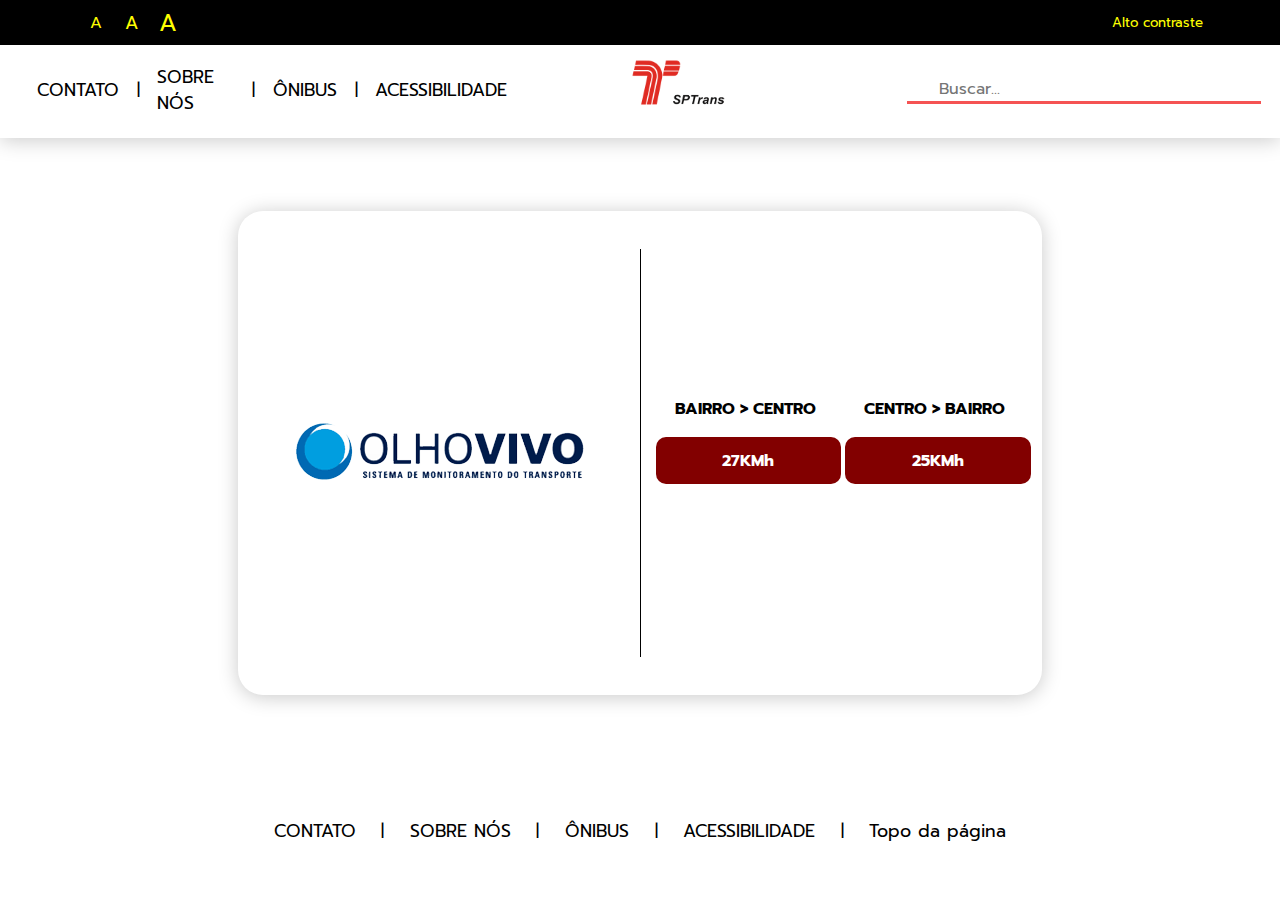
<file: index.html>
<!DOCTYPE html>
<html lang="pt-br">

<head>
  <meta charset="UTF-8">
  <meta name="author" content="Grupo: Danilo Lima, Guilherme Barbosa, Juliana Leal, Felipe Araújo e Camila Vitória">
  <meta meta="keywords" content="acessibilidade digital">
  <link rel="stylesheet" type="text/css" href="css/style.css">
  <link rel="preconnect" href="https://fonts.googleapis.com%22%3E/">
  <link rel="preconnect" href="https://fonts.gstatic.com/" crossorigin>
  <link href="https://fonts.googleapis.com/css2?family=Prompt:wght@200&display=swap" rel="stylesheet">
  <link href="https://fonts.googleapis.com/icon?family=Material+Icons" rel="stylesheet">
  <title> AD - Página Inicial </title>
</head>

<body class="body">
  <div class="acessibilidade">
    <div class="btnsFonte">
      <button id="btnFonte1" class="fonteN selecionado" aria-label="Tamanho da fonte: normal">A</button> |
      <button id="btnFonte2" class="fonteG" aria-label="Tamanho da fonte: grande">A</button> |
      <button id="btnFonte3" class="fonteE" aria-label="Tamanho da fonte: enorme">A</button>
    </div>
    <button class="contrasteSwitcher" id="contraste" aria-label="Contraste">
      <span class="material-icons" style="margin-right: 5px;">
        contrast
      </span>
      Alto contraste
    </button>
  </div>
  <header class="header" id="topo">
    <nav>
      <a accesskey="c" class="link" href="contato.html"> CONTATO </a> |
      <a accesskey="s" class="link" href="about.html"> SOBRE NÓS </a> |
      <a accesskey="o" class="link" href="onibus.html"> ÔNIBUS </a> |
      <a accesskey="a" class="link" href="acess.html"> ACESSIBILIDADE </a>
      <a accesskey="i" href="index.html">
        <h1>
          <img id="imgLogo" src="img/sptrans.png" class="logo" alt="Logotipo oficial da SPTrans"><br>
        </h1>
      </a>
    </nav>

    <input id="buscar" type="text" class="txtBusca" placeholder="Buscar..." />
  </header>

  <div class="content">
    <div class="guard">
      <div class="olho-vivo">
        <a href="https://olhovivo.sptrans.com.br/">
          <img src="img/olho.png" alt="Logotipo oficial da Olho Vivo">
        </a>
      </div>

      <div class="sep"></div>

      <div class="info">
        <div class="part">
          <p> BAIRRO > CENTRO </p>
          <div class="km">
            27KMh
          </div>
        </div>

        <div class="part">
          <p> CENTRO > BAIRRO </p>
          <div class="km">
            25KMh
          </div>
        </div>
      </div>
    </div>
  </div>

  <div class="footer">
    <a class="link" href="contato.html"> CONTATO </a> |
    <a class="link" href="about.html"> SOBRE NÓS </a> |
    <a class="link" href="onibus.html"> ÔNIBUS </a> |
    <a class="link" href="acess.html"> ACESSIBILIDADE </a> |
    <a class="link" href="#topo">Topo da página</a>
  </div>
  <script src="js/acessibilidade.js"></script>
</body>

</html>
</file>
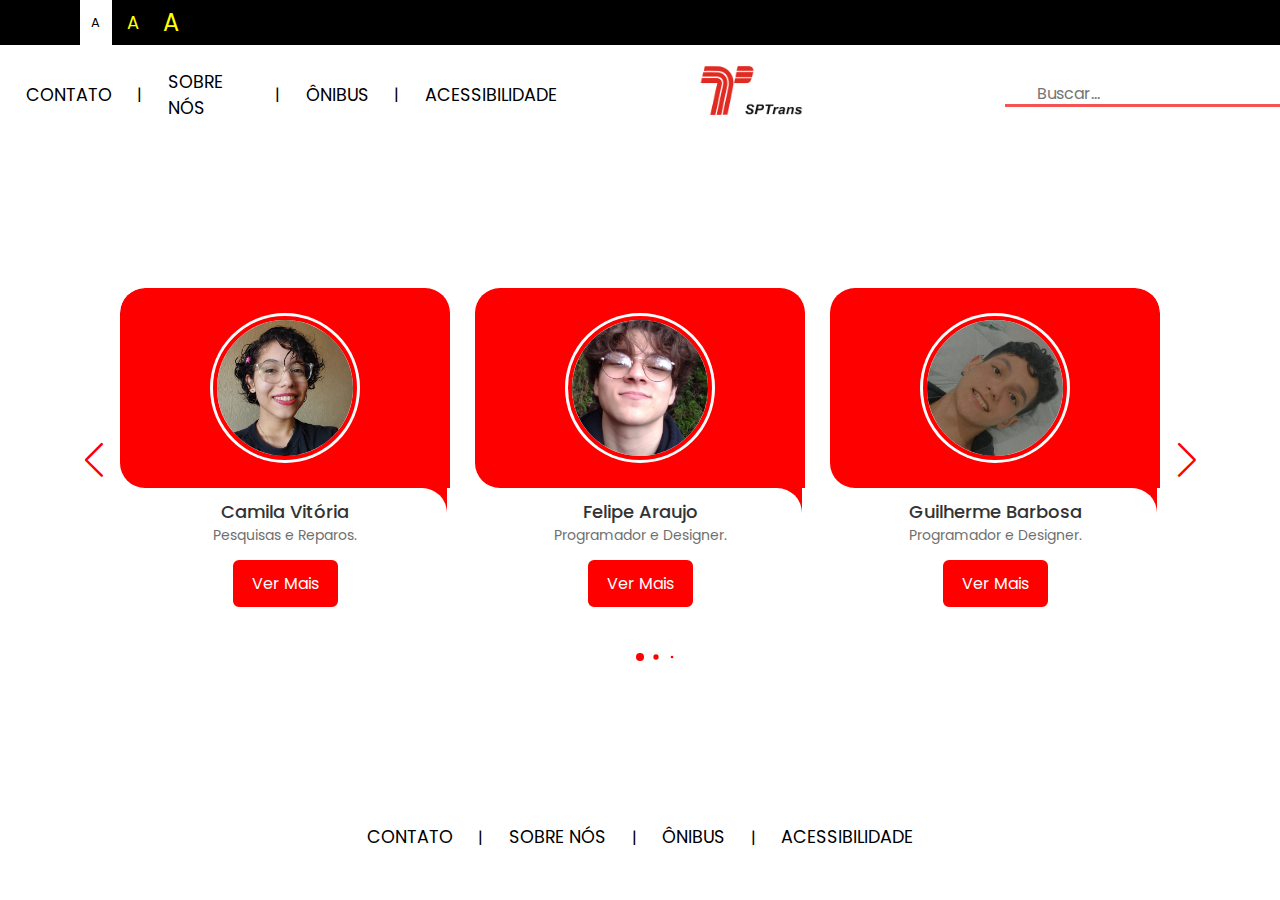
<file: about.html>
<!DOCTYPE html>
<!-- Coding by CodingLab | www.codinglabweb.com -->
<html lang="pt-br">

<head>
  <meta charset="UTF-8">
  <meta name="author" content="Grupo: Danilo Lima, Guilherme Barbosa, Juliana Leal, Felipe Araújo e Camila Vitória">
  <meta meta="keywords" content="acessibilidade digital">
  <meta http-equiv="X-UA-Compatible" content="IE=edge">
  <meta name="viewport" content="width=device-width, initial-scale=1.0">
  <link href="https://fonts.googleapis.com/icon?family=Material+Icons" rel="stylesheet">
  <title> AD - Sobre Nós </title>

  <!-- Swiper CSS -->
  <link rel="stylesheet" href="css/swiper-bundle.min.css">

  <!-- CSS -->
  <link rel="stylesheet" href="css/style-.css">

</head>

<body>
  <div class="acessibilidade">
    <div class="btnsFonte">
      <button id="btnFonte1" style="font-size: small; background-color: white; color: black;" value="normal"
        aria-label="Tamanho da fonte: normal" onclick="selecionarFonte(this.value, this)">A</button> |
      <button id="btnFonte2" style="font-size: large;" value="grande" aria-label="Tamanho da fonte: grande"
        onclick="selecionarFonte(this.value, this)">A</button> |
      <button id="btnFonte3" style="font-size: x-large;" value="enorme" aria-label="Tamanho da fonte: enorme"
        onclick="selecionarFonte(this.value, this)">A</button>
    </div>
    <button class="contrasteSwitcher" onclick="switchContrasteSobreNos()" aria-label="Contraste">
      <span class="material-icons">
        contrast
      </span>
    </button>
  </div>
  <div class="header">
    <a class="link" href="contato.html"> CONTATO </a> |
    <a class="link" href="about.html"> SOBRE NÓS </a> |
    <a class="link" href="onibus.html"> ÔNIBUS </a>|
    <a class="link" href="acess.html"> ACESSIBILIDADE </a>
    <a href="index.html">
      <img id="imgLogo" src="img/sptrans.png" class="logo" alt="Logotipo oficial da SPTrans"><br>
    </a>
    <input id="buscar" type="text" class="txtBusca" placeholder="Buscar..." />
  </div>

  <div class="content">
    <div class="slide-container swiper">
      <div class="slide-content">
        <div class="card-wrapper swiper-wrapper">
          <div class="card swiper-slide">
            <div class="image-content">
              <span class="overlay"></span>

              <div class="card-image">
                <img src="img/camila.jpeg" alt="Fotografia de Camila Vitória" class="card-img">
              </div>
            </div>

            <div class="card-content">
              <h2 class="name"> Camila Vitória </h2>
              <p class="description"> Pesquisas e Reparos. </p>

              <a href="https://github.com/Camila-tech2"> <button class="button"> Ver Mais </button> </a>
            </div>
          </div>


          <div class="card swiper-slide">
            <div class="image-content">
              <span class="overlay"></span>

              <div class="card-image">
                <img src="img/felipe.jpeg" alt="Fotografia de Felipe Araujo" class="card-img">
              </div>
            </div>

            <div class="card-content">
              <h2 class="name"> Felipe Araujo </h2>
              <p class="description"> Programador e Designer. </p>

              <button class="button"> Ver Mais </button>
            </div>
          </div>

          <div class="card swiper-slide">
            <div class="image-content">
              <span class="overlay"></span>

              <div class="card-image">
                <img src="img/gui.jpeg" alt="Fotografia de Guilherme Barbosa" class="card-img">
              </div>
            </div>

            <div class="card-content">
              <h2 class="name"> Guilherme Barbosa </h2>
              <p class="description"> Programador e Designer. </p>

              <a href="https://github.com/devGuiIherme"> <button class="button"> Ver Mais </button> </a>
            </div>
          </div>
          <div class="card swiper-slide">
            <div class="image-content">
              <span class="overlay"></span>

              <div class="card-image">
                <img src="img/dani.jpeg" alt="Fotografia de Danilo Lima (Lindo)" class="card-img">
              </div>
            </div>

            <div class="card-content">
              <h2 class="name"> Danilo Lima </h2>
              <p class="description"> Programador. </p>

              <a href="https://github.com/oculosdanilo"> <button class="button"> Ver Mais </button> </a>
            </div>
          </div>

          <div class="card swiper-slide">
            <div class="image-content">
              <span class="overlay"></span>

              <div class="card-image">
                <img src="img/juliana.jpeg" alt="Fotografia de Juliana Leal (Lucca)" class="card-img">
              </div>
            </div>

            <div class="card-content">
              <h2 class="name"> Juliana Lima </h2>
              <p class="description"> Pesquisas. </p>

              <button class="button"> Ver Mais </button>
            </div>
          </div>
        </div>
      </div>

      <div class="swiper-button-next swiper-navBtn"></div>
      <div class="swiper-button-prev swiper-navBtn"></div>
      <div class="swiper-pagination"></div>
    </div>
  </div>

  <div class="footer">
    <a class="link" href="contato.html"> CONTATO </a> |
    <a class="link" href="about.html"> SOBRE NÓS </a> |
    <a class="link" href="onibus.html"> ÔNIBUS </a>|
    <a class="link" href="acess.html"> ACESSIBILIDADE </a>
  </div>

  <script src="./js/acessibilidade.js"></script>

</body>

<!-- Swiper JS -->
<script src="js/swiper-bundle.min.js"></script>

<!-- JavaScript -->
<script src="js/script.js"></script>

</html>
</file>
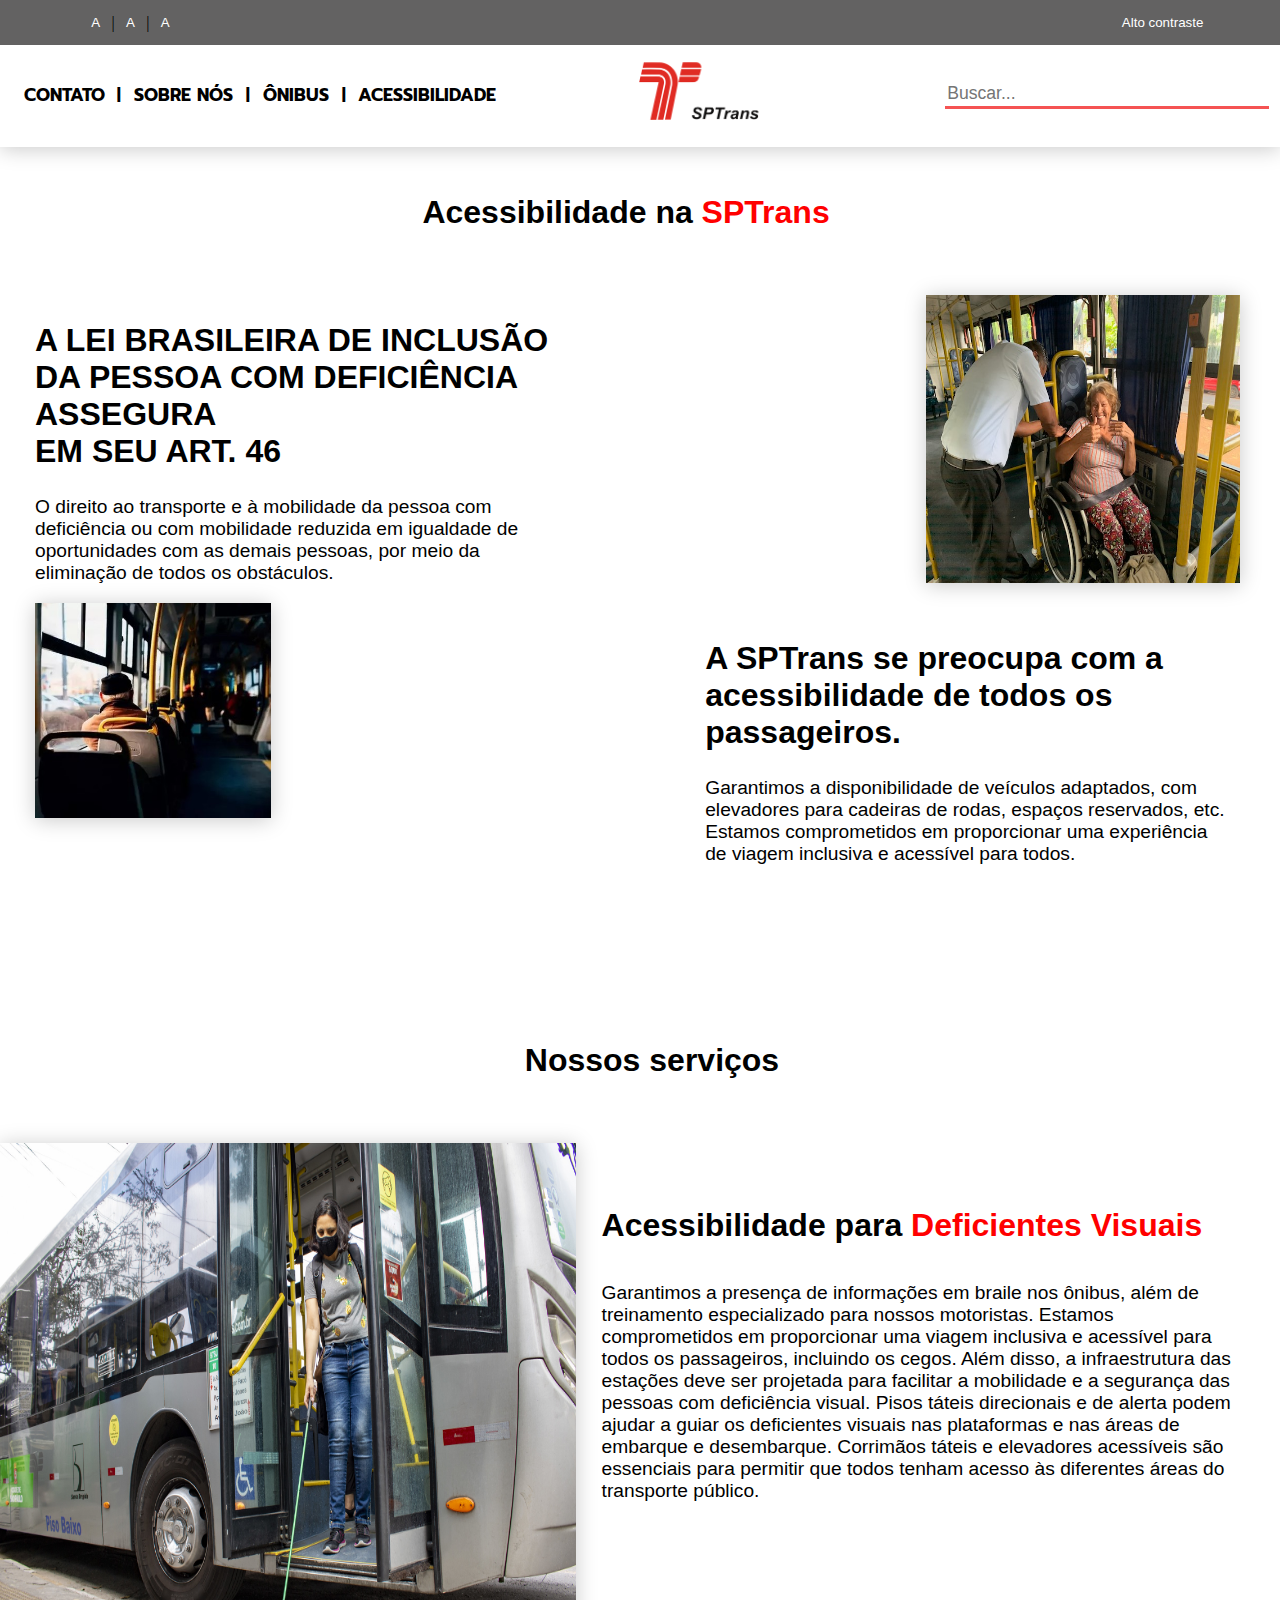
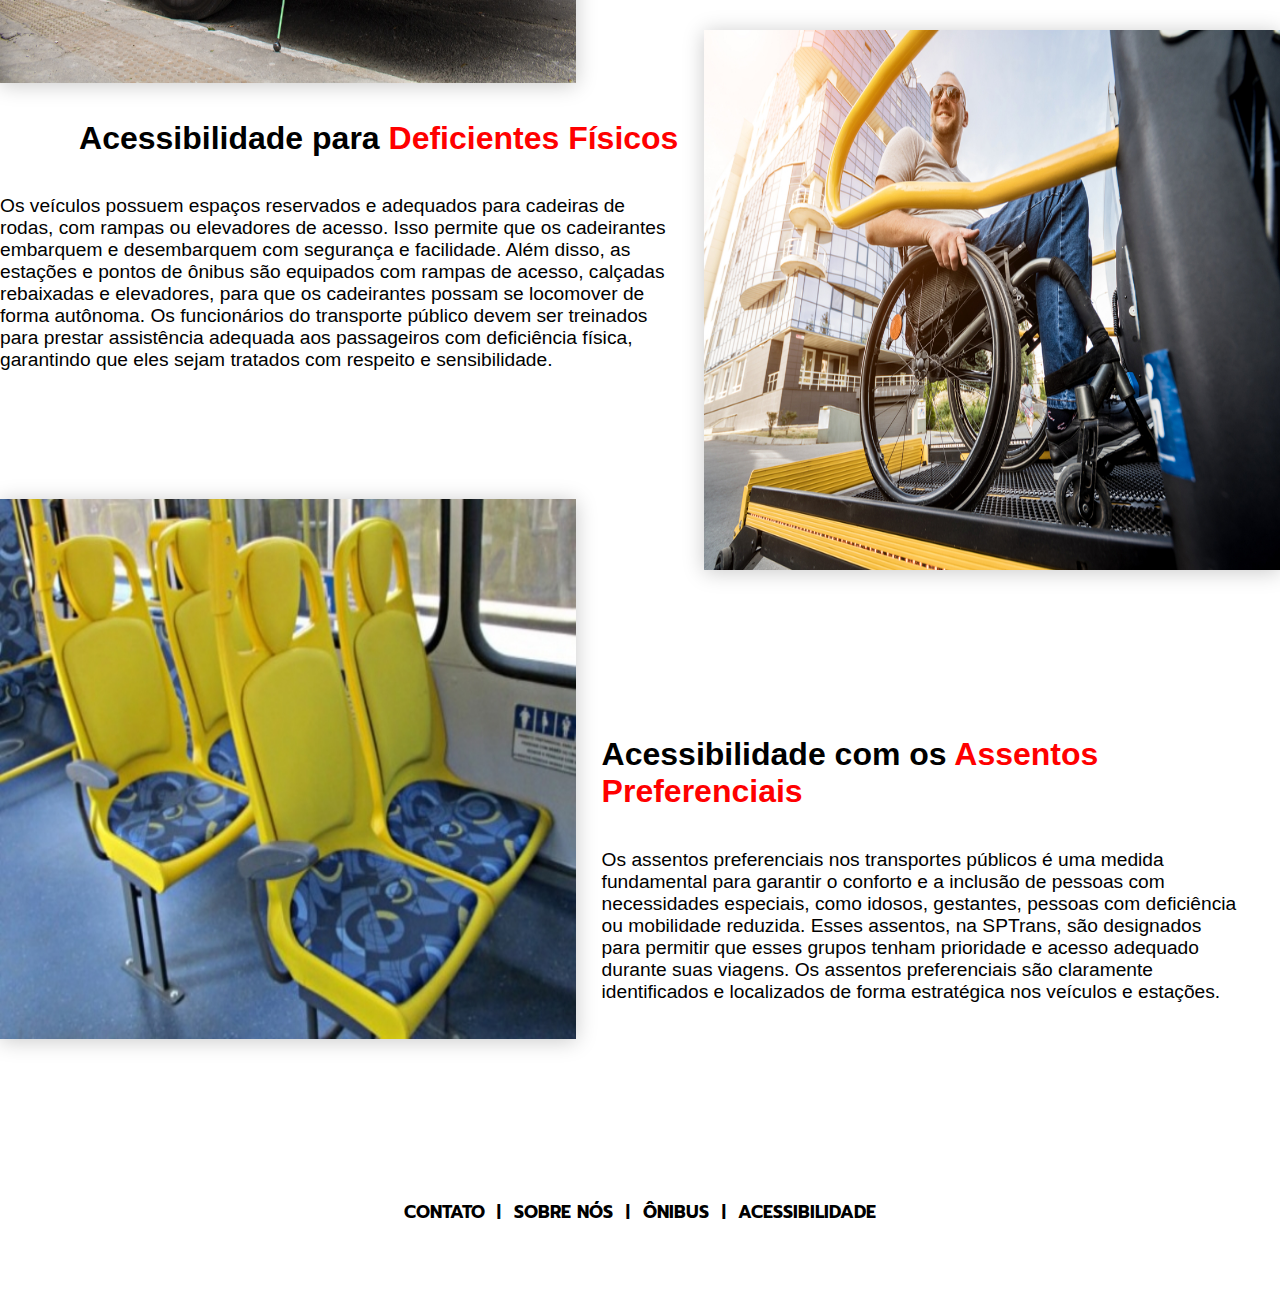
<file: acess.html>
<!DOCTYPE html>
<html lang="pt-br">

<head>
  <meta charset="UTF-8" />
  <meta name="author" content="Grupo: Danilo Lima, Guilherme Barbosa, Juliana Leal, Felipe Araújo e Camila Vitória">
  <meta meta="keywords" content="acessibilidade digital">
  <link rel="stylesheet" type="text/css" href="css/onibus.css" />
  <link rel="preconnect" href="https://fonts.googleapis.com%22%3E/" />
  <link rel="preconnect" href="https://fonts.gstatic.com/" crossorigin />
  <link href="https://fonts.googleapis.com/css2?family=Prompt:wght@200&display=swap" rel="stylesheet" />
  <link rel="preconnect" href="https://fonts.googleapis.com" />
  <link href="https://fonts.googleapis.com/icon?family=Material+Icons" rel="stylesheet">
  <title>AD - Acessibilidade</title>
</head>

<body class="body">
  <div class="acessibilidade">
    <div class="btnsFonte">
      <button id="btnFonte1" value="normal" aria-label="Tamanho da fonte: normal">A</button> |
      <button id="btnFonte2" value="grande" aria-label="Tamanho da fonte: grande">A</button> |
      <button id="btnFonte3" value="enorme" aria-label="Tamanho da fonte: enorme">A</button>
    </div>
    <button class="contrasteSwitcher" onclick="switchContrasteOnibus()" aria-label="Contraste">
      <span class="material-icons" style="margin-right: 5px;">
        contrast
      </span>
      Alto contraste
    </button>
  </div>
  <div class="header">
    <a class="link" href="contato.html"> CONTATO </a> |
    <a class="link" href="about.html"> SOBRE NÓS </a> |
    <a class="link" href="onibus.html"> ÔNIBUS </a>|
    <a class="link" href="acess.html"> ACESSIBILIDADE </a>
    <a href="index.html">
      <img id="imgLogo" src="img/sptrans.png" class="logo" alt="Logotipo oficial da SPTrans" /><br />
    </a>
    <input id="buscar" type="text" class="txtBusca" placeholder="Buscar..." />
  </div>
  <noscript>Para acessar esse site, você precisa ativar o JavaScript!</noscript>
  <div class="informacoes">
    <h1 style="margin-left: 33%; margin-bottom: 5%">
      Acessibilidade na <span style="color: var(--txtSecundario)">SPTrans</span>
    </h1>
    <div class="container1">
      <h2>
        A LEI BRASILEIRA DE INCLUSÃO <br />DA PESSOA COM DEFICIÊNCIA
        ASSEGURA<br />
        EM SEU ART. 46
      </h2>
      <p id="paragrafo">
        O direito ao transporte e à mobilidade da pessoa com deficiência ou
        com mobilidade reduzida em igualdade de oportunidades com as demais
        pessoas, por meio da eliminação de todos os obstáculos.
      </p>
      <img src="img/lei.jpg" class="ilustracao"
        alt="Uma pessoa cadeirante subindo no ônibus, mostrando a eficácia da lei." />
    </div>
    <div class="container2">
      <img src="img/acess.jpg" class="ilustracao2"
        alt="Uma mulher, senhora de idade, desfrutando de seus direitos constituicionais e muito contentes com nossa empresa." />
      <h2>
        A SPTrans se preocupa com a acessibilidade de todos os passageiros.
      </h2>
      <p id="paragrafo">
        Garantimos a disponibilidade de veículos adaptados, com elevadores
        para cadeiras de rodas, espaços reservados, etc. Estamos comprometidos
        em proporcionar uma experiência de viagem inclusiva e acessível para
        todos.
      </p>
    </div>
    <div class="container3">
      <h2 style="padding-left: 41%; margin-bottom: 5%">Nossos serviços</h2>
      <img src="img/cega.png" alt="Uma moça cega descendo do ônibus com facilidade" class="servicos-esq" />
      <h3 id="titulo-esq">
        Acessibilidade para<span style="color: var(--txtSecundario)">
          Deficientes Visuais</span>
      </h3>
      <p id="par-esq">
        Garantimos a presença de informações em braile nos ônibus, além de
        treinamento especializado para nossos motoristas. Estamos
        comprometidos em proporcionar uma viagem inclusiva e acessível para
        todos os passageiros, incluindo os cegos. Além disso, a infraestrutura
        das estações deve ser projetada para facilitar a mobilidade e a
        segurança das pessoas com deficiência visual. Pisos táteis direcionais
        e de alerta podem ajudar a guiar os deficientes visuais nas
        plataformas e nas áreas de embarque e desembarque. Corrimãos táteis e
        elevadores acessíveis são essenciais para permitir que todos tenham
        acesso às diferentes áreas do transporte público.
      </p>
      <img src="img/cadeirante.png"
        alt="Um moço cadeirante feliz subindo no ônibus com a rampa e elevador de acessibilidade que possuímos, tudo isso com uma boa iluminação dos raios solares!"
        class="servicos-dir" />
      <h3 id="titulo-dir">
        Acessibilidade para<span style="color: var(--txtSecundario)">
          Deficientes Físicos</span>
      </h3>
      <p id="par-esq">
        Os veículos possuem espaços reservados e adequados para cadeiras de
        rodas, com rampas ou elevadores de acesso. Isso permite que os
        cadeirantes embarquem e desembarquem com segurança e facilidade. Além
        disso, as estações e pontos de ônibus são equipados com rampas de
        acesso, calçadas rebaixadas e elevadores, para que os cadeirantes
        possam se locomover de forma autônoma. Os funcionários do transporte
        público devem ser treinados para prestar assistência adequada aos
        passageiros com deficiência física, garantindo que eles sejam tratados
        com respeito e sensibilidade.
      </p>
      <img src="img/banco.png"
        alt="Cadeiras com coloração diferente reservadas para grupos de preferência (grávidas, crianças de colo, idosos, autistas, deficientes físicos, etc) dentro dos nossos ônibus"
        class="servicos-esq" />
      <h3 id="titulo-esq">
        Acessibilidade com os<span style="color: var(--txtSecundario)">
          Assentos Preferenciais</span>
      </h3>
      <p id="par-esq">
        Os assentos preferenciais nos transportes públicos é uma medida
        fundamental para garantir o conforto e a inclusão de pessoas com
        necessidades especiais, como idosos, gestantes, pessoas com
        deficiência ou mobilidade reduzida. Esses assentos, na SPTrans, são
        designados para permitir que esses grupos tenham prioridade e acesso
        adequado durante suas viagens. Os assentos preferenciais são
        claramente identificados e localizados de forma estratégica nos
        veículos e estações.
      </p>
    </div>
  </div>

  <div class="rodape">
    <a class="link" href="contato.html"> CONTATO </a> |
    <a class="link" href="about.html"> SOBRE NÓS </a> |
    <a class="link" href="onibus.html"> ÔNIBUS </a>|
    <a class="link" href="acess.html"> ACESSIBILIDADE </a>
  </div>
  <script src="./js/acessibilidade.js"></script>
</body>

</html>
</file>
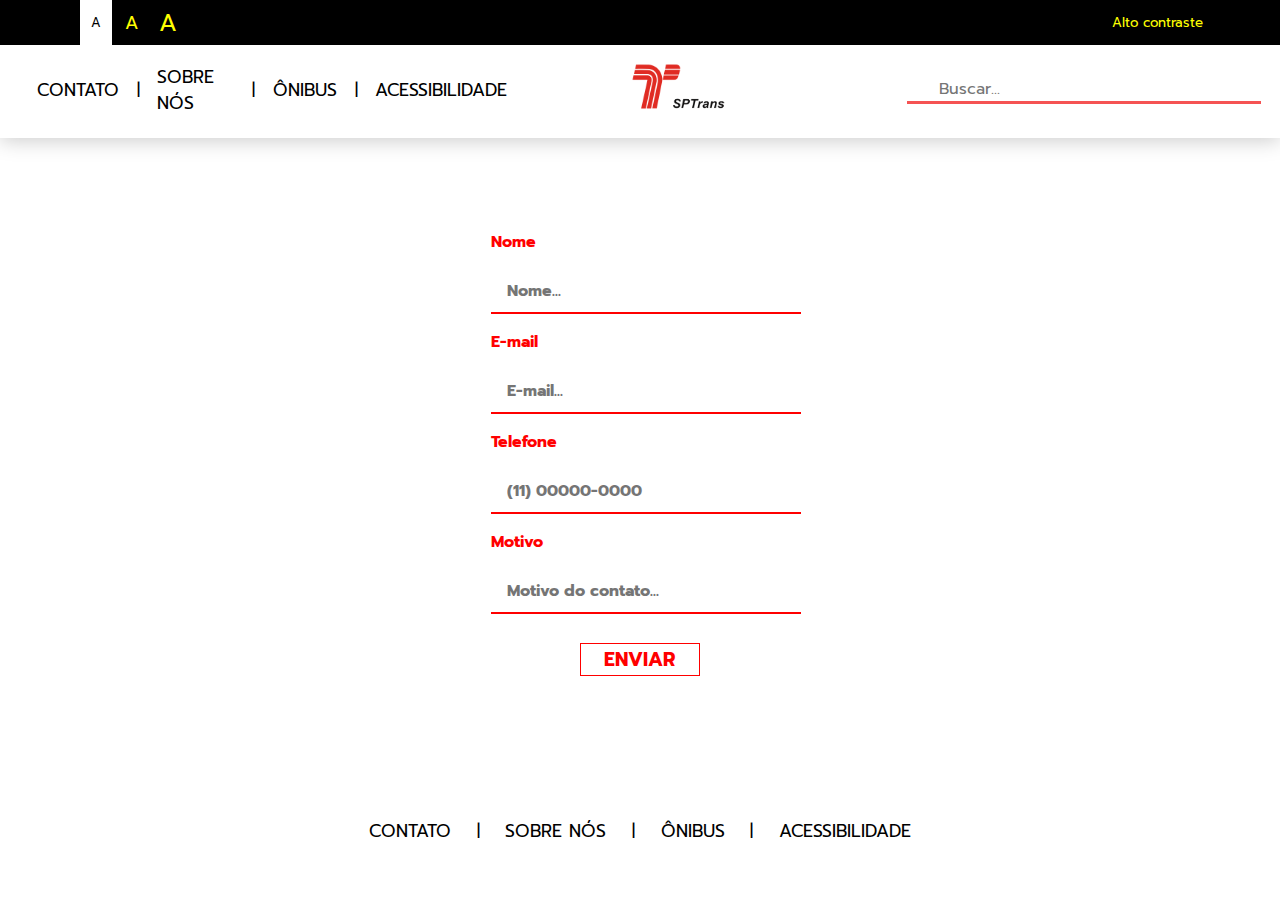
<file: contato.html>
<!DOCTYPE html>
<html lang="pt-br">

<head>
  <meta charset="UTF-8">
  <meta name="author" content="Grupo: Danilo Lima, Guilherme Barbosa, Juliana Leal, Felipe Araújo e Camila Vitória">
  <meta meta="keywords" content="acessibilidade digital">
  <link rel="stylesheet" type="text/css" href="css/style.css">
  <link rel="preconnect" href="https://fonts.googleapis.com%22%3E/">
  <link rel="preconnect" href="https://fonts.gstatic.com/" crossorigin>
  <link href="https://fonts.googleapis.com/css2?family=Prompt:wght@200&display=swap" rel="stylesheet">
  <link href="https://fonts.googleapis.com/icon?family=Material+Icons" rel="stylesheet">
  <title> AD - Contato </title>
</head>

<body class="body">
  <div class="acessibilidade">
    <div class="btnsFonte">
      <button id="btnFonte1" style="font-size: small; background-color: white; color: black;" value="normal"
        aria-label="Tamanho da fonte: normal" onclick="selecionarFonte(this.value, this)">A</button> |
      <button id="btnFonte2" style="font-size: large;" value="grande" aria-label="Tamanho da fonte: grande"
        onclick="selecionarFonte(this.value, this)">A</button> |
      <button id="btnFonte3" style="font-size: x-large;" value="enorme" aria-label="Tamanho da fonte: enorme"
        onclick="selecionarFonte(this.value, this)">A</button>
    </div>
    <button class="contrasteSwitcher" onclick="switchContraste()" aria-label="Contraste">
      <span class="material-icons" style="margin-right: 5px;">
        contrast
      </span>
      Alto contraste
    </button>
  </div>
  <header class="header">
    <nav>
      <a accesskey="c" class="link" href="contato.html"> CONTATO </a> |
      <a accesskey="s" class="link" href="about.html"> SOBRE NÓS </a> |
      <a class="link" accesskey="o" href="onibus.html"> ÔNIBUS </a>|
      <a class="link" accesskey="a" href="acess.html"> ACESSIBILIDADE </a>
      <a href="index.html" accesskey="i">
        <img id="imgLogo" src="img/sptrans.png" class="logo" alt="Logotipo oficial da SPTrans"><br>
      </a>
    </nav>
    <input id="buscar" type="text" class="txtBusca" placeholder="Buscar..." />
  </header>
  <noscript>Para acessar esse site, você precisa ativar o JavaScript!</noscript>

  <div class="content">
    <div class="guarda-contato">
      <form class="form" method="post">
        <p class="in"> Nome </p>
        <input class="space" type="text" name="name" id="name" placeholder="Nome...">
        <p class="in"> E-mail </p>
        <input class="space" type="email" name="email" id="email" placeholder="E-mail...">
        <p class="in"> Telefone </p>
        <input class="space" type="tel" name="tel" id="tel" placeholder="(11) 00000-0000">
        <p class="in"> Motivo </p>
        <input class="space" type="text" name="mot" id="mot" placeholder="Motivo do contato...">

        <button class="botao" type="submit"> ENVIAR </button>
      </form>
    </div>
  </div>

  <div class="footer">
    <a class="link" href="contato.html"> CONTATO </a> |
    <a class="link" href="about.html"> SOBRE NÓS </a> |
    <a class="link" href="onibus.html"> ÔNIBUS </a>|
    <a class="link" href="acess.html"> ACESSIBILIDADE </a>
  </div>
  <script src="js/acessibilidade.js"></script>
</body>

</html>
</file>
<file: css/style.css>
:root {
  --fonteHeading: 110%;
  /* normal: 110%; grande: 130%; enorme: 150%  */
  --fonteParagrafo: 100%;
  /* normal: 100%; grande: 120%; enorme: 140% */
  --fundo: white;
  /* alto contraste: black */
  --txtColor: black;
  /* alto contraste: white */
  --txtColorHover: red;
  /* alto contraste: white */
  --sombra: rgb(201, 201, 201);
  /* alto contraste: transparent */
  --kmColor: rgb(130, 0, 0);
  /* alto contraste: black */
  --bordaContraste: transparent;
  /* alto contraste: white */
  --inputHover: rgb(224, 224, 224);
  /* alto contraste: transparent */
  --inputBorda: rgb(245, 83, 83);
  /* alto contraste: white */
  --txtSecundario: red;
  /* alto contraste: yellow */
  --titulo: 200%;
  /* normal: 200%; grande: 250%; enorme: 300% */
  --subtitulo: 120%;
  /* normal: 120%; grande: 150%; enorme: 200% */
}

* {
  font-family: "Prompt", sans-serif;
}

html {
  overflow-x: hidden;
}

body {
  width: 100vw;
  height: 100vh;
  align-items: center;
  justify-content: center;
  margin: 0;
  background-color: var(--fundo);
}

header {
  background-color: var(--fundo);
  color: var(--txtColor);
  height: 10vh;
  align-items: center;
  justify-content: center;
  display: flex;
  z-index: 98;
  position: relative;
  border-bottom: 3px solid var(--bordaContraste);
  box-shadow: 0px 2px 20px var(--sombra);
}

.link {
  font-size: var(--fonteHeading);
  margin: 2%;
  transition-duration: 0.8s;
  text-decoration: none;
  color: var(--txtColor);
}

.link:hover {
  color: var(--txtColorHover);
  text-decoration: underline;
  scale: 1.3;
}

.logo {
  width: 30%;
  height: 70%;
  margin-left: 25%;
  transform: scale(0.8);
}

.txtBusca {
  width: 25%;
  border: none;
  height: 25%;
  font-size: var(--fonteParagrafo);
  border-bottom: 3px solid var(--inputBorda);
  background: url("https://static.thenounproject.com/png/101791-200.png")
    no-repeat right;
  /* alto contraste: url("./img/lupa.png") no-repeat right */
  background-size: 20px;
  padding-left: 2em;
  color: var(--txtColor);
}

.txtBusca:hover {
  cursor: pointer;
  background-color: var(--inputHover);
}

.header input:focus {
  outline: none !important;
  border: none;
  box-shadow: 0px 2px 20px var(--sombra);
  border-bottom: 3px solid var(--inputBorda);
}

.content {
  width: 100vw;
  height: 70vh;
  flex-direction: row;
  display: flex;
  align-items: center;
  justify-content: center;
}

.guard {
  background-color: var(--fundo);
  box-shadow: 0px 2px 20px var(--sombra);
  width: 50em;
  height: 30em;
  border-radius: 25px;
  flex-direction: row;
  display: flex;
  align-items: center;
  justify-content: center;
  border: 2px solid var(--bordaContraste);
}

.olho-vivo {
  width: 54%;
  height: 100%;
  border-radius: 25px 0px 0px 25px;
  flex-direction: row;
  display: flex;
  align-items: center;
  justify-content: center;
}

.sep {
  background-color: var(--txtColor);
  width: 0.1%;
  height: 85%;
}

.info {
  width: 54%;
  height: 100%;
  border-radius: 0px 25px 25px 0px;
  flex-direction: row;
  display: flex;
  align-items: center;
  justify-content: center;
}

.part {
  color: var(--txtColor);
  width: 45%;
  height: 30%;
  margin: 0.3em;
  text-align: center;
}

.part p {
  font-weight: bolder;
  font-size: var(--fonteParagrafo);
}

.km {
  color: white;
  font-weight: bold;
  background-color: var(--kmColor);
  border-radius: 10px;
  width: 100%;
  height: 2em;
  text-align: center;
  padding-top: 5%;
  font-size: var(--fonteParagrafo);
  border: 3px solid var(--bordaContraste);
}

.footer {
  background-color: var(--fundo);
  color: var(--txtColor);
  width: 100vw;
  height: 14vh;
  flex-direction: row;
  display: flex;
  align-items: center;
  justify-content: center;
}

/* Nova Página */
.form {
  margin: 5%;
  width: 90%;
  height: 100%;
}

.in {
  font-size: 1.2em;
  color: var(--txtSecundario);
  font-weight: bold;
  font-size: var(--fonteParagrafo);
}

.space {
  width: 98%;
  height: 2.5em;
  border: 0px;
  border-bottom: 2px solid var(--txtSecundario);
  color: var(--txtColor);
  background-color: var(--fundo);
  font-weight: bolder;
  font-size: 1em;
  padding-left: 1em;
}

.space:focus {
  outline: none !important;
  border: none;
  box-shadow: 0px 2px 20px rgb(201, 201, 201);
  border-bottom: 3px solid var(--txtSecundario);
}

.botao {
  margin-top: 1.5em;
  width: 40%;
  margin-left: 30%;
  border: 1px solid var(--txtSecundario);
  color: var(--txtSecundario);
  font-weight: bolder;
  font-size: 1.2em;
  background-color: transparent;
  transition-duration: 1s;
}

.botao:hover {
  cursor: pointer;
  scale: 1.2;
}

/* menu de acessibilidade */
.acessibilidade {
  background-color: black;
  width: 100%;
  height: 5%;
  z-index: 99;
  position: relative;
  display: flex;
  align-items: center;
}

.btnsFonte {
  display: flex;
  align-items: center;
  margin-left: 5em;
}

.btnsFonte button {
  background-color: transparent;
  color: yellow;
  border: none;
  cursor: pointer;
  height: 5vh;
  width: 3.5vh;
  padding-left: 10px;
  padding-right: 10px;
}

.contrasteSwitcher {
  margin-left: auto;
  margin-right: 5em;
  color: yellow;
  display: flex;
  align-items: center;
  background-color: transparent;
  border: none;
  padding: 10px;
  cursor: pointer;
}

.fonteN {
  font-size: medium;
}

.fonteG {
  font-size: large;
}

.fonteE {
  font-size: x-large;
}

.selecionado {
  background-color: white;
  color: black;
}

nav {
  display: flex;
  align-items: center;
}
</file>
<file: css/style-.css>
@import url("./style.css");

/* Google Fonts - Poppins */
@import url("https://fonts.googleapis.com/css2?family=Poppins:wght@300;400;500;600&display=swap");

:root {
  --fonteName: 18px;
  /* normal: 18px; grande: 22px; enorme: 26px */
  --fonteDescricao: 14px;
  /* normal: 14px; grande: 18px; enorme: 22px */
  --fonteBtn: 16px;
  /* normal: 16px; grande: 20px; enorme: 24px */
  --btnColor: red;
  /* alto contraste: black */
  --nameColor: #333;
  /* alto contraste: white */
  --descColor: #707070;
  /* alto contraste: white */
  --titulo: 200%;
  /* normal: 200%; grande: 250%; enorme: 300% */
  --subtitulo: 120%;
  /* normal: 120%; grande: 150%; enorme: 200% */
}

html {
  overflow-x: hidden;
}

* {
  margin: 0;
  padding: 0;
  box-sizing: border-box;
  font-family: "Poppins", sans-serif;
}

.header {
  background-color: var(--fundo);
  height: 11vh;
  align-items: center;
  justify-content: center;
  display: flex;
  box-shadow: 0px 2px 20px var(--sombra);
}

.link {
  font-size: var(--fonteHeading);
  margin: 2%;
  transition-duration: 0.8s;
  text-decoration: none;
  color: var(--txtColor);
}

.link:hover {
  color: var(--txtColorHover);
  text-decoration: underline;
  scale: 1.3;
}

.logo {
  width: 30%;
  height: 70%;
  margin-left: 25%;
}

.txtBusca {
  width: 25%;
  border: none;
  height: 25%;
  border-bottom: 3px solid var(--inputBorda);
  background: url("https://static.thenounproject.com/png/101791-200.png") no-repeat right;
  background-size: 20px;
  padding-left: 2em;
}

.txtBusca:hover {
  cursor: pointer;
  background-color: var(--inputHover);
}

.header input:focus {
  outline: none !important;
  border: none;
  box-shadow: 0px 2px 20px var(--sombra);
  border-bottom: 3px solid var(--inputBorda);
}

.content {
  width: 100vw;
  height: 70vh;
  flex-direction: row;
  display: flex;
  align-items: center;
  justify-content: center;
  background-color: var(--fundo);
}

.slide-container {
  max-width: 1120px;
  width: 100%;
  padding: 40px 0;
}

.slide-content {
  margin: 0 40px;
  overflow: hidden;
  border-radius: 25px;
}

.card {
  border-radius: 25px;
  background-color: var(--fundo);
}

.image-content,
.card-content {
  display: flex;
  flex-direction: column;
  align-items: center;
  padding: 10px 14px;
}

.image-content {
  position: relative;
  row-gap: 5px;
  padding: 25px 0;
}

.overlay {
  position: absolute;
  left: 0;
  top: 0;
  height: 100%;
  width: 100%;
  background-color: var(--btnColor);
  border: 3px solid var(--bordaContraste);
  border-radius: 25px 25px 0 25px;
}

.overlay::before,
.overlay::after {
  content: "";
  position: absolute;
  right: 0;
  bottom: -43px;
  height: 40px;
  width: 40px;
  background-color: var(--btnColor);
}

.overlay::after {
  border-radius: 0 25px 0 0;
  background-color: var(--fundo);
}

.card-image {
  position: relative;
  height: 150px;
  width: 150px;
  border-radius: 50%;
  background: var(--fundo);
  padding: 3px;
}

.card-image .card-img {
  height: 100%;
  width: 100%;
  object-fit: cover;
  border-radius: 50%;
  border: 4px solid var(--txtColorHover);
}

.name {
  font-size: var(--fonteName);
  font-weight: 500;
  color: var(--nameColor);
}

.description {
  font-size: var(--fonteDescricao);
  color: var(--descColor);
  text-align: center;
}

.button {
  border: 3px solid var(--txtSecundario);
  font-size: var(--fonteBtn);
  color: #fff;
  padding: 8px 16px;
  background-color: var(--btnColor);
  border-radius: 6px;
  margin: 14px;
  cursor: pointer;
  transition: all 0.3s ease;
}

.button:hover {
  background: var(--kmColor);
}

.swiper-navBtn {
  color: var(--txtSecundario);
  transition: color 0.3s ease;
}

.swiper-navBtn:hover {
  color: var(--txtSecundario);
}

.swiper-navBtn::before,
.swiper-navBtn::after {
  font-size: 35px;
}

.swiper-button-next {
  right: 0;
}

.swiper-button-prev {
  left: 0;
}

.swiper-pagination-bullet {
  background-color: var(--txtSecundario);
  opacity: 1;
}

.swiper-pagination-bullet-active {
  background-color: var(--txtColorHover);
}

@media screen and (max-width: 768px) {
  .slide-content {
    margin: 0 10px;
  }

  .swiper-navBtn {
    display: none;
  }
}

.footer {
  background-color: var(--fundo);
  width: 100vw;
  height: 14vh;
  flex-direction: row;
  display: flex;
  align-items: center;
  justify-content: center;
}
</file>
<file: css/onibus.css>
:root {
  --fonteHeading: 110%;
  /* normal: 110%; grande: 130%; enorme: 150%  */
  --fonteParagrafo: 100%;
  /* normal: 100%; grande: 120%; enorme: 140% */
  --fundo: white;
  /* alto contraste: black */
  --txtColor: black;
  /* alto contraste: white */
  --txtColorHover: red;
  /* alto contraste: white */
  --sombra: rgb(201, 201, 201);
  /* alto contraste: transparent */
  --kmColor: rgb(130, 0, 0);
  /* alto contraste: black */
  --bordaContraste: transparent;
  /* alto contraste: white */
  --inputHover: rgb(224, 224, 224);
  /* alto contraste: transparent */
  --inputBorda: rgb(245, 83, 83);
  /* alto contraste: white */
  --txtSecundario: red;
  /* alto contraste: yellow */
  --fonteName: 18px;
  /* normal: 18px; grande: 22px; enorme: 26px */
  --fonteDescricao: 14px;
  /* normal: 14px; grande: 18px; enorme: 22px */
  --fonteBtn: 16px;
  /* normal: 16px; grande: 20px; enorme: 24px */
  --btnColor: red;
  /* alto contraste: black */
  --nameColor: #333;
  /* alto contraste: white */
  --descColor: #707070;
  /* alto contraste: white */
  --titulo: 200%;
  /* normal: 200%; grande: 250%; enorme: 300% */
  --subtitulo: 120%;
  /* normal: 120%; grande: 150%; enorme: 200% */
  --tabelaFundoVermelho: rgb(252, 36, 36);
  /* alto contraste: black */
  --tabelaFundoVermelhoEscuro: rgb(150, 24, 24);
  /* alto contraste: black */
  --tabelaFundoAmarelo: yellow;
  /* alto contraste: black */
  --tabelaFundoCinza: lightgray;
  /* alto contraste: black */
  --tabelaBorda: rgb(252, 143, 143);
  /* alto contraste: yellow */
}

html {
  overflow-x: hidden;
}

p,
h1,
h2,
h3 {
  color: var(--txtColor);
}

.body {
  align-items: center;
  justify-content: center;
  margin: 0;
  background-color: var(--fundo);
}

a:focus,
a:hover {
  border: 2px solid #f00;
}

.header {
  background-color: var(--fundo);
  height: 11vh;
  width: 100%;
  align-items: center;
  justify-content: center;
  display: flex;
  box-shadow: 0px 2px 20px var(--sombra);
  font-family: "Prompt", sans-serif;
  font-weight: bold;
  border-bottom: 3px solid var(--bordaContraste);
}

.link {
  margin: 1%;
  transition-duration: 0.8s;
  text-decoration: none;
  color: var(--txtColor);
  font-size: var(--fonteHeading);
}

.link:hover {
  color: var(--txtColorHover);
  text-decoration: underline;

  scale: 1.3;
}

.logo {
  width: 30%;
  height: 70%;
  margin-left: 23%;
  transform: scale(0.8);
}

.txtBusca {
  width: 25%;
  border: none;
  height: 25%;
  border-bottom: 3px solid var(--inputBorda);
  background: url("https://static.thenounproject.com/png/101791-200.png")
    no-repeat right;
  background-size: 20px;
  margin-left: -5%;
  font-size: var(--fonteHeading);
  color: var(--txtColor);
}

.header input:focus {
  outline: none !important;
  border: none;
  box-shadow: 0px 2px 20px var(--sombra);
  border-bottom: 3px solid var(--inputBorda);
}

h1.titulo {
  display: flex;
  justify-content: center;
  font-size: var(--titulo);
  color: var(--txtColor);
}

.subtitulo {
  align-items: center;
  display: flex;
  justify-content: center;
  font-size: var(--fonteParagrafo);
  color: var(--txtColor);
}

.tabela {
  width: 100%;
  display: flex;
  justify-content: center;
  align-items: center;
  font-family: "Prompt", sans-serif;
  margin-bottom: 2em;
}

.table {
  width: 40%;
  height: 25%;
  justify-content: center;
  align-items: center;
}

table.table td,
th {
  border: 0.5px solid var(--tabelaBorda);
  color: var(--txtColor);
}

tr:nth-child(even) {
  background: var(--tabelaFundoCinza);
}

.destino {
  padding-left: 3%;
  display: flex;
  height: 92%;
  align-items: center;
}

.rodape {
  box-shadow: 0px 2px 20px var(--sombra);
  width: 100vw;
  height: 18vh;
  display: flex;
  justify-content: center;
  align-items: center;
  font-family: "Prompt", sans-serif;
  font-weight: bold;
}

.onibus {
  width: 7%;
  height: 70%;
}

.logo-rodape {
  width: 24%;
  height: 100%;
  margin-left: 45%;
  margin-right: -30%;
}

.info {
  display: grid;
  justify-content: center;
  align-items: center;
  margin-top: 2%;
  font-family: "Prompt", sans-serif;
}

/** acess.html*/
.informacoes {
  display: inline-block;
  justify-content: center;
  align-items: center;
  margin-top: 2%;
  height: 100%;
  width: 100vw;
  font-family: "Poppins", sans-serif;
  font-family: "Ubuntu", sans-serif;
  background-color: var(--fundo);
}

.container1 {
  background-color: var(--fundo);
  width: 41%;
  float: left;
  padding-left: 35px;
  padding-right: 60px;
}

.container2 {
  background-color: var(--fundo);
  height: 80vh;
  padding-left: 40px;
  padding-right: 50px;
  width: 41%;
  float: right;
}

.ilustracao {
  width: 45%;
  height: 40%;
  box-shadow: 0px 2px 20px var(--sombra);
}

.ilustracao2 {
  width: 60%;
  height: 40%;
  margin-left: 42%;
  box-shadow: 0px 2px 20px var(--sombra);
  margin-bottom: 5%;
}

.container3 {
  background-color: var(--fundo);
  width: 100%;
  float: right;
}

.servicos-esq {
  width: 45%;
  height: 60vh;
  float: left;
  margin-right: 2%;
  box-shadow: 0px 2px 20px var(--sombra);
}

#titulo-esq {
  margin-right: -10px;
  margin-top: 10%;
  font-style: bolder;
}

#par-esq {
  margin-top: 3%;
  margin-right: 3%;
  margin-bottom: 10%;
}

.servicos-dir {
  width: 45%;
  height: 60vh;
  float: right;
  margin-left: 2%;
  margin-bottom: 13%;
  box-shadow: 0px 2px 20px var(--sombra);
}

#titulo-dir {
  margin-top: 17%;
  font-style: bolder;
  direction: rtl;
}

#par-dir {
  direction: rtl;
  margin-top: 3%;
  margin-left: 3%;
  margin-bottom: 13%;
}

th,
td {
  font-size: var(--fonteParagrafo);
}

p {
  font-size: var(--subtitulo);
}

h1,
h2,
h3 {
  font-size: var(--titulo);
}

/* menu de acessibilidade */
.acessibilidade {
  background-color: rgb(99, 98, 98);
  width: 100%;
  height: 5%;
  z-index: 99;
  position: relative;
  display: flex;
  align-items: center;
}

.btnsFonte {
  display: flex;
  align-items: center;
  margin-left: 5em;
}

.btnsFonte button {
  background-color: transparent;
  color: white;
  border: none;
  cursor: pointer;
  height: 5vh;
  width: 3.5vh;
  padding-left: 10px;
  padding-right: 10px;
}

.contrasteSwitcher {
  margin-left: auto;
  margin-right: 5em;
  color: white;
  display: flex;
  align-items: center;
  background-color: transparent;
  border: none;
  padding: 10px;
  cursor: pointer;
}

.fonteN {
  font-size: medium;
}

.fonteG {
  font-size: large;
}

.fonteE {
  font-size: x-large;
}

.selecionado {
  background-color: white;
  color: black;
}

nav {
  display: flex;
  align-items: center;
}
</file>
